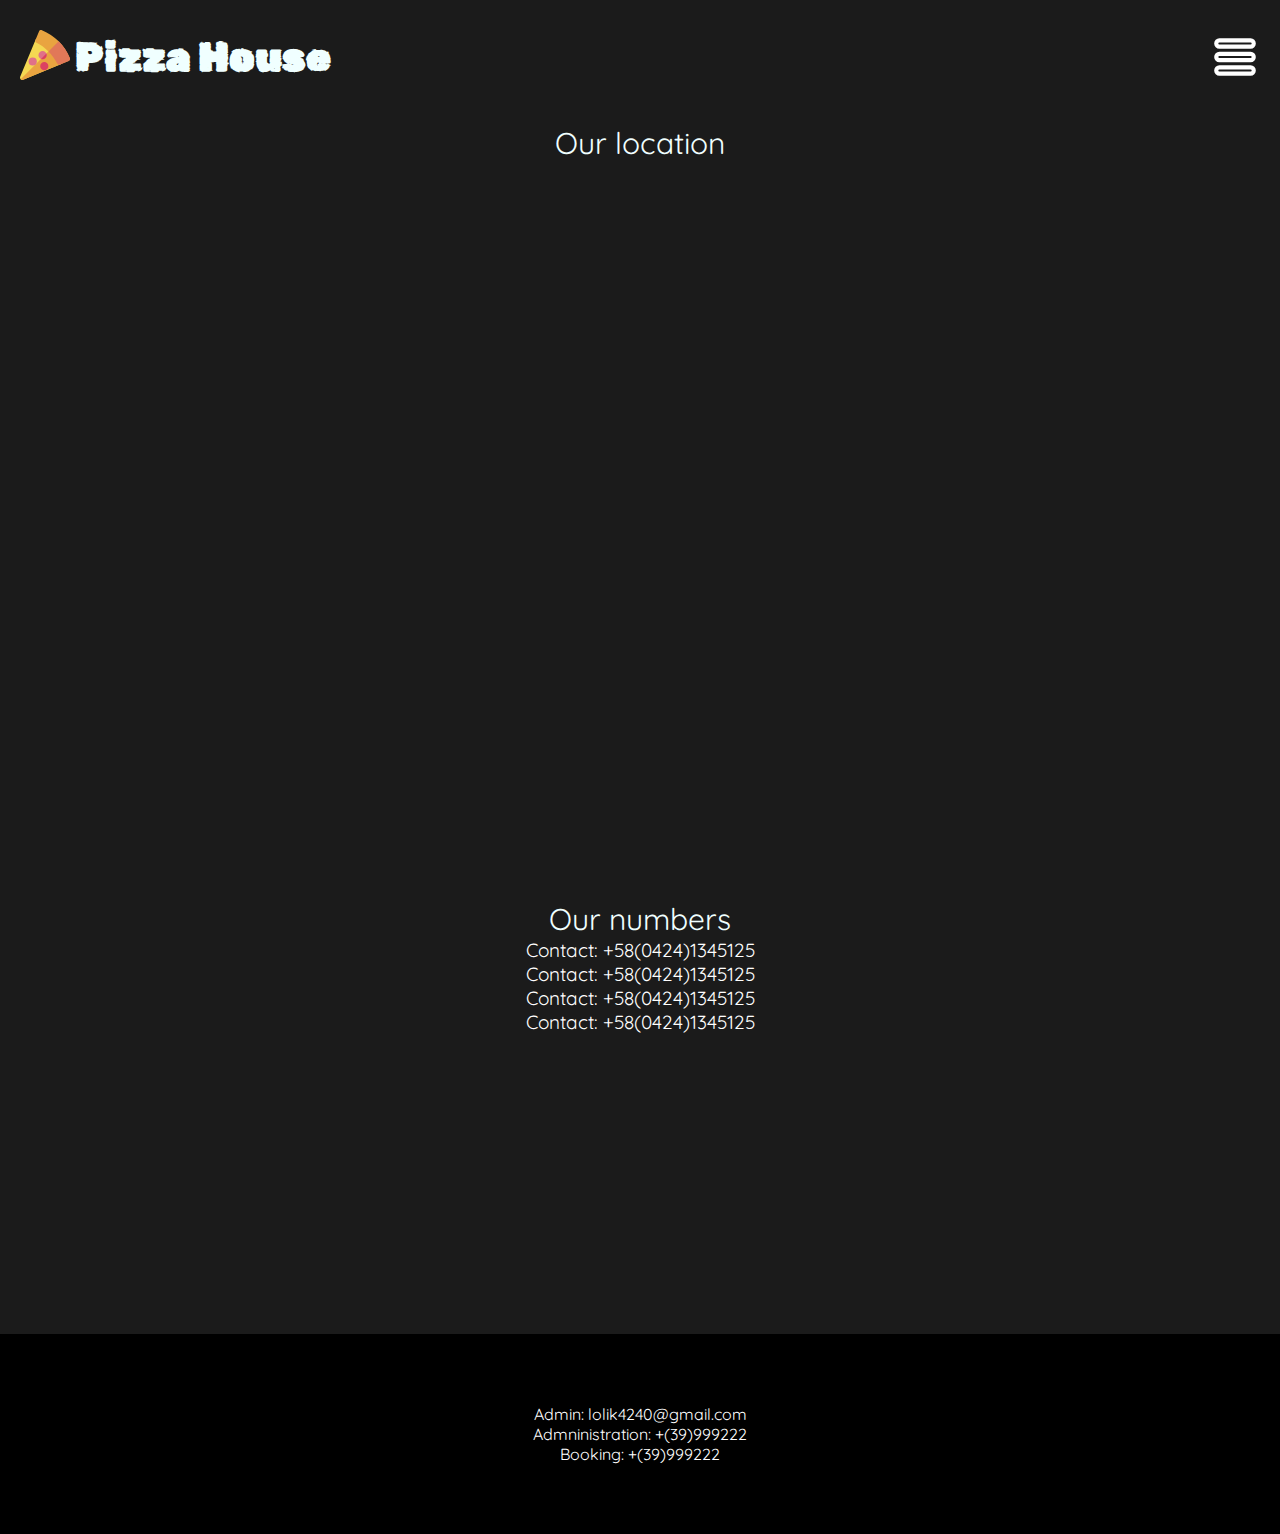
<file: contacts.html>
<!DOCTYPE html>
<html lang="en">
<head>
    <meta charset="UTF-8">
    <meta http-equiv="X-UA-Compatible" content="IE=edge">
    <meta name="viewport" content="width=device-width, initial-scale=1.0">
    <link rel="stylesheet" href="css/style.css">
    <link rel="stylesheet" href="css/style2.css">
    <link rel="stylesheet" href="css/style3.css">
    <title>Contacts</title>
</head>

<body>
    <div class="preloader" id="preloader">
        <div class="windows8">
            <div class="wBall" id="wBall_1">
                <div class="wInnerBall"></div>
            </div>
            <div class="wBall" id="wBall_2">
                <div class="wInnerBall"></div>
            </div>
            <div class="wBall" id="wBall_3">
                <div class="wInnerBall"></div>
            </div>
            <div class="wBall" id="wBall_4">
                <div class="wInnerBall"></div>
            </div>
            <div class="wBall" id="wBall_5">
                <div class="wInnerBall"></div>
            </div>
        </div>
    </div>
    <div class="contento">
      
        <div class="group-logo" id="zag">
            <div class="wraperforlogo">
            <a href="index.html"><img class="logo" src="pizza.svg" alt="pizza" ></a>        
            <h1>Pizza House</h1>
            </div>
            <img class="logo2" src="arrow.svg" alt="x" id="but1">
            <img class="logo3" src="x.svg" alt="x" id="but2">
            <div class="cont-head" id="cont-head">
        
    
         
    
    
                <div class="groupall">
        
                
        
                    <div class="group">
                        <a href="menu.html" class="wdth">
                         <div class="butt"><h2  class="h12">Our menu</h2></div>
                     </a>
                        <a href="constrcuct.html" class="wdth">
                         <div class="butt"><h2  class="h12">Construct Pizza</h2>
                         </div>
                     </a> 
                        <a href="contacts.html" class="wdth">
                         <div class="butt"><h2 class="h12">Contacts</h2>
                         </div>
                     </a>
                 </div>
        
                
                
            </div>
        
        
        
          
            </div>
        </div>
        <h2 class="margin-top h22 ">Our location</h2>
        <div class="mapo"><iframe src="https://www.google.com/maps/embed?pb=!1m14!1m8!1m3!1d47518.210022921434!2d12.4833013!3d41.895263!3m2!1i1024!2i768!4f13.1!3m3!1m2!1s0x132f61b6532013ad%3A0x28f1c82e908503c4!2z0JrQvtC70LjQt9C10Lk!5e0!3m2!1sru!2sit!4v1662139009695!5m2!1sru!2sit" width="600" height="450" style="border:0;" allowfullscreen="" loading="lazy" referrerpolicy="no-referrer-when-downgrade"></iframe></div>
        <h2 class="margin-top h22 ">Our numbers</h2>
        <div class="contacto">
            <h3 class="nomer">Contact: +58(0424)1345125</h3>
            <h3 class="nomer">Contact: +58(0424)1345125</h3>
            <h3 class="nomer">Contact: +58(0424)1345125</h3>
            <h3 class="nomer">Contact: +58(0424)1345125</h3>
        </div>
    </div>
        <div class="footer mgtop">
        <div class="wrap">
        <p>Admin: lolik4240@gmail.com</p>
        <p>Admninistration: +(39)999222</p>
        <p>Booking: +(39)999222</p>
        </div>   
    </div>
    <script src="script/script.js"></script>
    <script src="script/script2.js"></script>
    <script src="script/script5.js"></script>
</body>
</html>
</file>
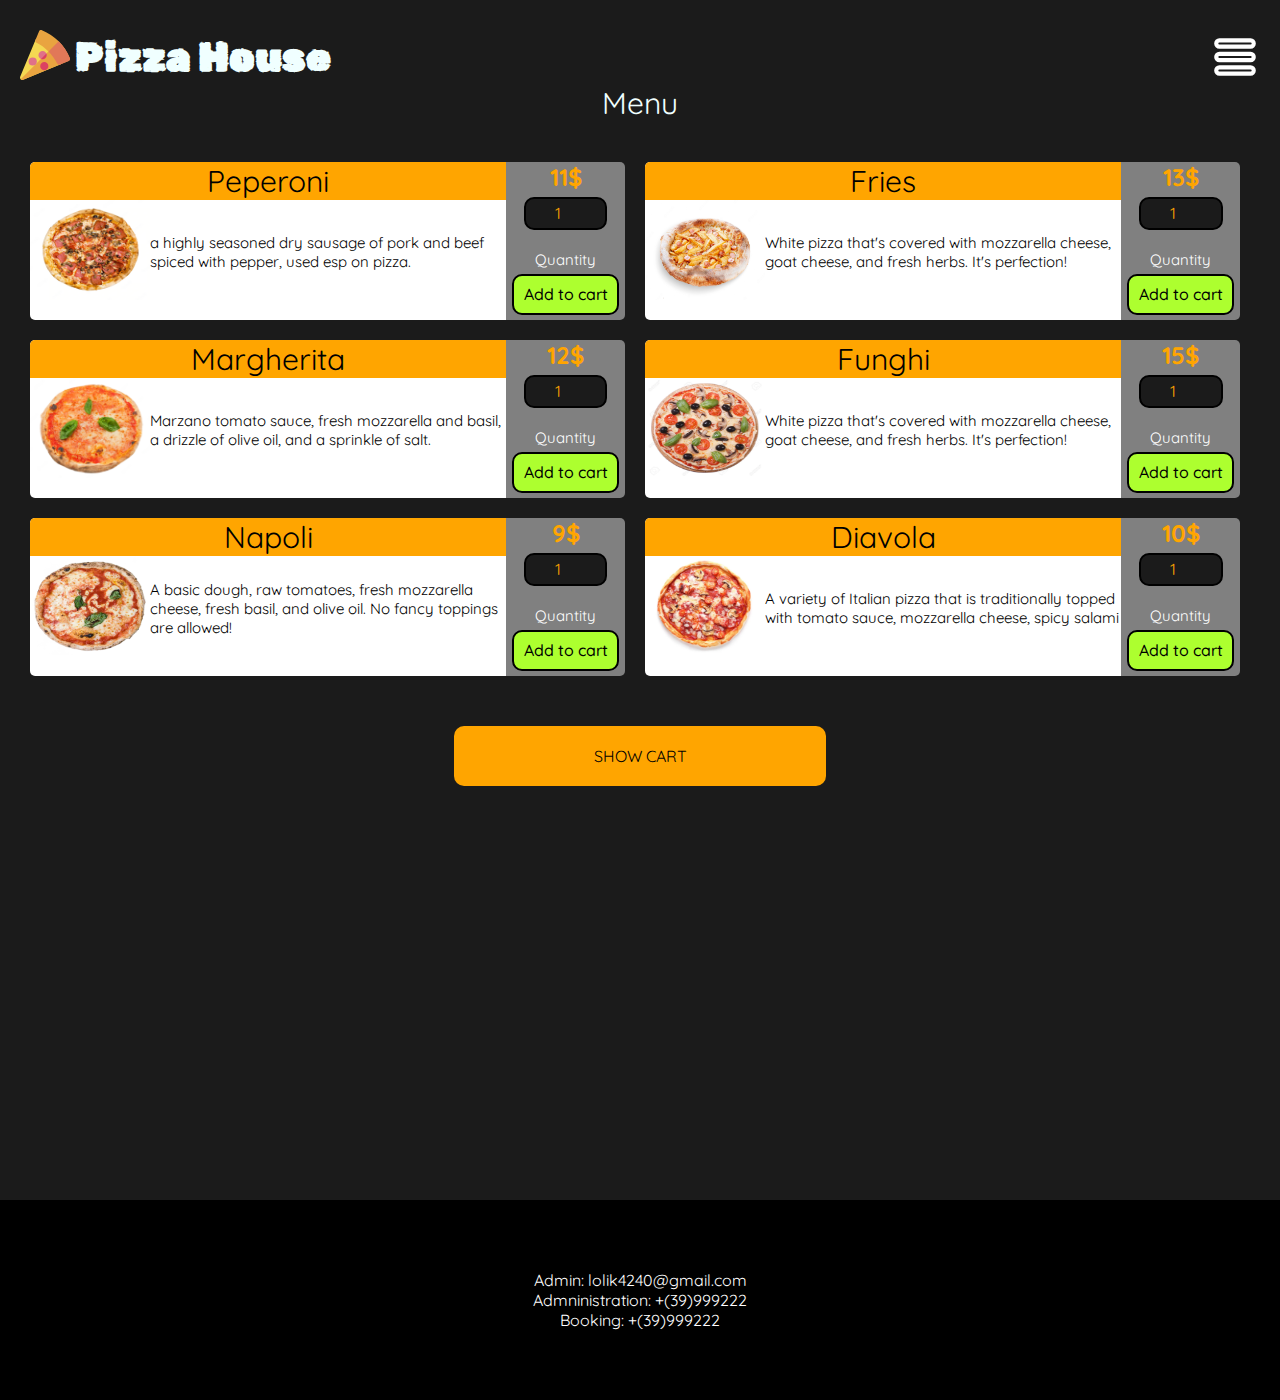
<file: menu.html>
<!DOCTYPE html>
<html lang="en">
<head>
    <meta charset="UTF-8">
    <meta http-equiv="X-UA-Compatible" content="IE=edge">
    <meta name="viewport" content="width=device-width, initial-scale=1.0">
    <link rel="stylesheet" href="css/style.css">
    <link rel="stylesheet" href="css/style2.css">
    <link rel="stylesheet" href="css/style3.css">
    <title>Menu</title>
</head>
<body>
    <div class="preloader" id="preloader">
        <div class="windows8">
            <div class="wBall" id="wBall_1">
                <div class="wInnerBall"></div>
            </div>
            <div class="wBall" id="wBall_2">
                <div class="wInnerBall"></div>
            </div>
            <div class="wBall" id="wBall_3">
                <div class="wInnerBall"></div>
            </div>
            <div class="wBall" id="wBall_4">
                <div class="wInnerBall"></div>
            </div>
            <div class="wBall" id="wBall_5">
                <div class="wInnerBall"></div>
            </div>
        </div>
    </div>
    <div class="contentall">


        <div class="group-logo" id="zag">
            <div class="wraperforlogo">
            <a href="index.html"><img class="logo" src="pizza.svg" alt="pizza" ></a>        
            <h1>Pizza House</h1>
            </div>
            <img class="logo2" src="arrow.svg" alt="x" id="but1">
            <img class="logo3" src="x.svg" alt="x" id="but2">
            <div class="cont-head" id="cont-head">
            <div class="groupall">
            <div class="group">
                   <a href="index.html" class="wdth">
                    <div class="butt"><h2  class="h12">Main page</h2></div>
                </a>
                   <a href="constrcuct.html" class="wdth">
                    <div class="butt"><h2  class="h12">Construct Pizza</h2>
                    </div>
                </a> 
                   <a href="contacts.html" class="wdth">
                    <div class="butt"><h2 class="h12">Contacts</h2>
                    </div>
                </a>
            </div>
         </div>
         </div>
        </div>






        <p class="h22">Menu</p>
        <div class="menu" id="menu">
            <div class="wrappforitem">
                <div class="menuitem" >
                 <div class="wrapformenu1">
                    <p class="h22 menuh2">Peperoni</p>
                    <div class="wrapformenu3">
    
                    <div class="imgmenu"><img src="ukrainian.png" class="imgmenu1" alt=""></div>
                    
                    <h3>a highly seasoned dry sausage of pork and beef spiced with pepper, used esp on pizza.</h3>
                    
                    </div>
                </div>
                    <div class="wrapformenu2">
                        <h2 class="money">11$</h2>
                        <input type="number" step="1" min="1" max="5" value="1"><h3 class="white">Quantity</h3>
                        <div class="button" id="menuitem1"> Add to cart</div>
                    </div>
                 
                </div>
                
                
                <div class="menuitem">
                    <div class="wrapformenu1">
                       <p class="h22 menuh2">Fries</p>
                       <div class="wrapformenu3">
                       <div class="imgmenu"><img src="potat.png" class="imgmenu1" alt=""></div>
                       <h3>White pizza that's covered with mozzarella cheese, goat cheese, and fresh herbs. It's perfection!</h3>
                       </div>
                   </div>
                       <div class="wrapformenu2">
                        <h2 class="money">13$</h2>
                           <input type="number" step="1" min="1" max="5" value="1"><h3 class="white">Quantity</h3>
                           <div class="button"> Add to cart</div>
                       </div>
                    
                   </div>
                </div>
            <div class="wrappforitem">
            <div class="menuitem" >
             <div class="wrapformenu1">
                <p class="h22 menuh2">Margherita</p>
                <div class="wrapformenu3">

                <div class="imgmenu"><img src="margherita.png" class="imgmenu1" alt=""></div>
                
                <h3>Marzano tomato sauce, fresh mozzarella and basil, a drizzle of olive oil, and a sprinkle of salt.</h3>
                
                </div>
            </div>
                <div class="wrapformenu2">
                    <h2 class="money">12$</h2>
                    <input type="number" step="1" min="1" max="5" value="1"><h3 class="white">Quantity</h3>
                    <div class="button" id="menuitem1"> Add to cart</div>
                </div>
             
            </div>
            
            
            <div class="menuitem">
                <div class="wrapformenu1">
                   <p class="h22 menuh2">Funghi</p>
                   <div class="wrapformenu3">
                   <div class="imgmenu"><img src="funghi.png" class="imgmenu1" alt=""></div>
                   <h3>White pizza that's covered with mozzarella cheese, goat cheese, and fresh herbs. It's perfection!</h3>
                   </div>
               </div>
                   <div class="wrapformenu2">
                    <h2 class="money">15$</h2>
                       <input type="number" step="1" min="1" max="5" value="1"><h3 class="white">Quantity</h3>
                       <div class="button"> Add to cart</div>
                   </div>
                
               </div>
            </div>
            <div class="wrappforitem">
               <div class="menuitem">
                <div class="wrapformenu1">
                   <p class="h22 menuh2">Napoli</p>
                   <div class="wrapformenu3">
                   <div class="imgmenu"><img src="napoli.png" class="imgmenu1" alt=""></div>
                   <h3> A basic dough, raw tomatoes, fresh mozzarella cheese, fresh basil, and olive oil. No fancy toppings are allowed!</h3>
                   </div>
               </div>
                   <div class="wrapformenu2">
                    <h2 class="money">9$</h2>
                       <input type="number" step="1" min="1" max="5" value="1"><h3 class="white">Quantity</h3>
                       <div class="button"> Add to cart</div>
                   </div>
                
               </div>
               
               <div class="menuitem">
                <div class="wrapformenu1">
                   <p class="h22 menuh2">Diavola</p>
                   <div class="wrapformenu3">
                   <div class="imgmenu"><img src="diavola.png" class="imgmenu1" alt=""></div>
                   <h3> A variety of Italian pizza that is traditionally topped with tomato sauce, mozzarella cheese, spicy salami</h3>
                   </div>
               </div>
                   <div class="wrapformenu2">
                    <h2 class="money">10$</h2>
                       <input type="number" step="1" min="1" max="5" value="1"><h3 class="white">Quantity</h3>
                       <div class="button"> Add to cart</div>
                   </div>
                
               </div>
        </div>
    </div>
        <div class="showcart" id="showCart">SHOW CART</div>
        <div class="cart" id="cart">
            <p class ="h22">YOUR CART</p>
            <div class="cartwrapper1" id="cartmenu"></div>
            <div class="cartwrapper2">
                <div class="button" id="makeorder">MAKE ORDER</div>
               
            </div>
        </div>

        <div class="container" id="conete">
            <h2 class=" black">Contact information</h2>
            <form action="mail.php" method="POST" id="formTelegram" onsubmit="return false">
              <input type="text" name="username" id='userName' placeholder="Name" >
              
              
                <input name="userphone" id='userPhone' placeholder="Number" >
                <input name="useremail" placeholder="E-mail" id="userEmail">
              
              <input type="text" name="usercity" id='usercityyy' placeholder="City">
             
              <input type="text" name="userquest" placeholder="Your order" class="textarea" id="question">
              <input name="pricers" placeholder="price" id="pricers" type="text" readonly="readonly">
              <input type="submit" value="Make Order" id="submitBut" onclick="checkForm()">
              <div class="row2" id="row2">
                <div class="remove" id="remove1">X</div>
               
                
              </div>
            </form>
          </div>
        
          
    </div>
    <div class="footer mgtop">
        <div class="wrap">
        <p>Admin: lolik4240@gmail.com</p>
        <p>Admninistration: +(39)999222</p>
        <p>Booking: +(39)999222</p>
        </div>   
    </div>
    <script src="script/script.js"></script>
    <script src="script/script3.js"></script>
    <script src="script/script4.js"></script>
    <script src="script/script5.js"></script>
</body>
</html>
</file>
<file: css/style.css>
@import url('https://fonts.googleapis.com/css2?family=Rubik+Distressed&display=swap');
@import url('https://fonts.googleapis.com/css2?family=Quicksand:wght@300&family=Rubik+Distressed&display=swap');
@import url('https://fonts.googleapis.com/css2?family=Rubik+Dirt&display=swap');

@import url('https://fonts.googleapis.com/css2?family=Quicksand&family=Rubik+Dirt&display=swap');
*{
    margin: 0;
    padding: 0;
    box-sizing: border-box;
}
html, body {min-height:100%; height:100%; display:block;}

a:active, /* активная/посещенная ссылка */
a:hover,  /* при наведении */
a {
  text-decoration: none;
   
    
    outline: none;
  text-decoration: none;
}
.wdth{
    cursor: pointer;
    display: flex;
    width: 100%;
  }
.first{
    position: relative;
   
    z-index: 1;
    padding-top: 50px;
    padding-left: 50px;
    padding-right: 50px;
    
    background-color: rgb(27, 27, 27);
  
    

    
}
.wrappersliders{
    width: 100%;
    display: flex;
    flex-direction: column;
    align-items: center;
    justify-content: center;
    text-align: center;
}
.wraperforlogo{
    display: flex;
    align-items: center;
    width: 100%;
    justify-content: space-between;
}
#cityquest{
    margin-right: 5px;
}

.logo2{
    cursor: pointer;
    transition: 0.25s;
    font-size: 20px;
    color: azure;
    width: 50px;
    fill: azure;
}
.logo3{
    
    transition: 0.25s;
    display: none;
    font-size: 20px;
    color: azure;
    width: 50px;
    fill: azure;
}
.logo{
    margin-right: 5px;
    cursor: pointer;
    font-size: 15px;
    width: 50px;
    height: 50px;
}
.cont-head{
    
    z-index: 100;
    position: absolute;
    
    display:none; 
    margin-left: auto;
    margin-right: auto;
    align-items: center;
    justify-content: center;
    
    top:-500px;
    transition: 0.25s;
    
    font-family: 'Quicksand';
    flex-direction: column;
    /* color: azure; */
}
.group-logo{
    
    z-index: 3;
    align-items: center;
    justify-content: center;
    color: black;
    display: flex;
    flex-direction: row;
    align-items: center;
    justify-content: center;
}
.groupall{
    border-radius: 10px;
    background-color: rgb(87, 87, 87);
    display: flex;
    flex-direction: column;
    
    justify-content: center;
}
.group-contacts{
    
    text-align: center;
    display: flex;
    flex-direction: column;
    align-items: center;
    justify-content: center;
}
.group{
    border-radius: 10px;
    text-align: center;
    display: flex;
    flex-direction: column;
    align-items: center;
    justify-content: center;
}
.butt{
    color: azure;
    display: flex;
    width: 100%;
    height: 60px;
    justify-content: center;
    align-items: center;
    
    
}
.butt:hover{
    background-color: azure;
    color: black;
}
h3{
    width:100%;
}
h2{
    /* width: 100%; */
}
h1{
    font-size: 25px;
    margin-left: auto;
    margin-right: auto;
    font-family: 'Rubik Distressed';
    color: azure;
}
.buttonb{
    
    display: flex;
    flex-direction: column;
    justify-content: space-between;
    width: 40px;
    height: 30px;
    background-color:rgb(30, 34, 34);

}
span{
    display: flex;
    height: 5px;
    width:100%;
    background-color:azure;

}
/* шапка и меню */
 .main-info{
    
    background-color: rgb(27, 27, 27);
    margin-top: 30px;
    position: relative;
    height: 300px;
    color: azure;
    text-align: center;
    justify-content: center;
    align-items: center;
    margin-left: auto;
    margin-right: auto;
    display: flex;
    flex-direction: column;
    
    font-family: 'Quicksand', sans-serif;
    overflow: hidden;
 }
 .main-info2{
    
    background-color: rgb(27, 27, 27);
    margin-top: 30px;
    position: relative;
    height: 300px;
    color: azure;
    text-align: center;
    justify-content: center;
    align-items: center;
    margin-left: auto;
    margin-right: auto;
    display: flex;
    flex-direction: column;
    
    font-family: 'Quicksand', sans-serif;
    overflow: hidden;
 }
 #h2_1{
    width: 100%;
    top:0;
    position: absolute;
    left:-270px;
    transition: 0.3s;
 }
 #h2_2{
    width: 100%;
    top:0;
    position: absolute;
    left:-270px;
    transition: 0.6s;
 }
 .slider-cont{
    
    background-color: rgb(27, 27, 27);
    display: flex;
    width: 275px;
    border-radius: 10px;
    margin-top: 15px;
    height: 150px;
    overflow: hidden;
 }
 .imgfill{
    display: flex;
    width: 275px;
    overflow: hidden;
 }
 .arr-cont{
    display: flex;
    width: 300px;
    flex-direction: row;
    justify-content: space-around;
    margin-top: 15px;
 }
#img1{
    transition: 1s;
}
#st1{
    cursor: pointer;
}
#st2{
    cursor: pointer;
}
#st1:hover{
    background-color: rgb(0, 0, 0);
    color:black
}
#st2:hover{
    background-color: rgb(0, 0, 0);
    color:black
}
#st4{
    cursor: pointer;
}
#st3{
    cursor: pointer;
}
.city-cont{
    margin-left: auto;
    display: flex;
    flex-direction: row;
    margin-right: auto;
    margin-top: 50px;
    background-color:rgb(27, 27, 27);
    color: azure;
    font-family: 'Quicksand', sans-serif;
    justify-content: center;
    align-items: center;
    display: flex;
    color: black;
    /* height: 50px; */
}
.cityh{
    font-size: 18px;
    display: flex;
    flex-direction: row;
    justify-content: center;
    align-items: center;
    color: azure;
    /* height: 50px; */
}
#city{
    
    border-radius: 5px;
    display: flex;
    flex-direction: row;
    cursor: pointer;
    color: black;
    background-color: orange;
}
.marguee2{
    font-weight: bold;
    display: flex;
    font-family: 'Quicksand', sans-serif;
    justify-content: center;
    align-items: center;
    color: black;
    background-color: orange;
    /* height: 50px; */
}
.h12{
    /* width: 100%; */
}
#yesorno{
    margin-bottom: 40px;
    margin-top: 25px;
    /* width: 100%; */
    display: flex;
    flex-direction: row;
    justify-content: space-around;
    align-items: center;
}
#yes{
    cursor: pointer;
    width: 25px;
    height: 25px;
}
#no{
    cursor: pointer;
    width: 30px;
    height: 30px;
}
#thankyou{
    margin-bottom: 40px;
    margin-left: auto;
    margin-right: auto;
    margin-top: 15px;
    z-index:15;
    text-align: center;
    border-radius: 10px;
    background-color: hsla(0, 0%, 46%, 0.7);
    
    font-family: 'Quicksand', sans-serif;
    color: white;
    display: flex;
    
    width: 70%;
    
    align-items: center;
    justify-content: center;
}
.cities{
  
   
   
    justify-content: space-around;
    align-items: center;
    display: flex;
    background-color: rgb(87, 87, 87);
    flex-direction: row;
}
.contcities{
    justify-content: center;
    align-items: center;
    display: flex;
    flex-direction: column;
}
.butt2{
    margin: 5px;
    
    font-family: 'Quicksand', sans-serif;
    display: flex;
    align-items: center;
    justify-content: center;
    height: 50px;
    width: 110px;
    border-radius: 5px;
    border: 1px solid black;
}
.butt2:hover{
    color: black;

    cursor: pointer;
    background-color: azure;
    
}
.allh{
    color: black;
    display: flex;
    justify-content: center;
    align-items: center;
    text-align: center;
    /* width: 100%; */
    /* height: 100%; */
}
.citiesAL{
    /* height: 300px; */
    flex-direction: column;
    position: fixed;
    z-index: 40;
    top: 10%;
    left: -2000px ;
    border-radius: 10px;
    width: 80%;
    margin-left: auto;
    margin-right: auto;
    justify-content: space-around;
    align-items: center;
    display: flex;
    background-color: rgb(87, 87, 87);
    }
.flex{
    font-family: 'Quicksand', sans-serif;
    display: flex;
    color: azure;
}
.button-order{
    color: orange;
    margin-top: 15px;
    justify-content: center;
    align-items: center;
    text-align: center;
    width: 100px;
    height: 50px;
    display: flex;
    background-color: rgb(30, 34, 34);
    border: 2px solid orange;
    border-radius: 10px;
}
.button-order:hover{
    border-color: black;
    background-color: orange;
    color: black;
}
/*  */
.second{
    height: 50%;
    background-color: rgb(39, 39, 39);
    /* width: 100%; */
    flex-direction: column;
    display: flex;
    
}
.construct-pizza-h2{
    text-align: center;
    margin-left: auto;
    margin-right: auto;
    width: 80%;
    /* height: 100px; */
    font-family: 'Rubik Dirt';
    align-items: center;
    justify-content: center;
    color: azure;
    display: flex;
    
}
.construct-pizza-cont{
    margin-top: 30px;
    /* width: 100%; */
    
    display: flex;
    flex-direction: column;
    
}
.imgPIZZA{
    border-radius: 5px;
    width: 270px;
    height: 170px;

}
.PIZZA{
    border-radius: 5px;
    /* width: 100%; */
    display: flex;
    justify-content: center;
}
.marginauto{
    font-family: 'Quicksand', sans-serif;
    color: azure;
    margin-left: auto;
    margin-right: auto
}
.footer{
    justify-content: center;
    align-items: center;
    text-align: center;
    height: 200px;
    /* margin-top: 300px; */
    width: 100%;
    font-family: 'Quicksand', sans-serif;
    flex-direction: column;
    display: flex;
    background-color: black;
    color: white;
    
}
.wrap{
    display: flex;
    flex-direction: column;
    width: 100%;
    justify-content: space-around;
}

@media (min-width:768px) {
    h1{
        margin-left: 0px;
    }
    .wraperforlogo{
        justify-content: flex-start;
    
    }
    .group-logo{
        justify-content: space-between;
    }
    h1{
        font-size: 32px;
    }
    .cityh{
        font-size: 26px;
    }
    #yesorno{
        justify-content: space-between;
        padding-left: 50px;
        padding-right: 50px;
    }
    #yes{
        width: 35px;
        height: 35px;
    }
    #no{
        width: 40px;
        height: 40px;
    }
    .slider-cont{
        width: 400px;
        height: 270px;
    }
    .imgfill{
        width: 400px;
        height: 270px;
    }
    .main-info{
        margin-top: 65px;
        height: 480px;
    }
    .main-info2{
        margin-top: 65px;
        height: 480px;
    }
    .cities{
        width: 70%;
        justify-content: space-around;
    }
    .button-order{
        font-size: 28px;
        margin-top: 25px;
        width: 200px;
        height: 60px;
    }
    .imgPIZZA{
        width: 400px;
        height: 270px;
    }
    .groupall{
        width: 80%;
    }
    #h2_1{
        font-size: 30px;
    }
    #h2_2{
        font-size: 30px;
    }
    }
@media(min-width:900px){
    .wrappersliders{
        flex-direction: row;
      }
    
    h1{
        font-size: 40px;
    }
    .wraperforlogo{
        justify-content: flex-start;
    }
    /* .logo2{
        display: none;
    } */
    .group-logo{
        justify-content: flex-start;
    }
    .cont-head{
        
       margin-left: 10%;
        width:50% ;
        position: absolute;
        display: flex;
        flex-direction:row;
        display: flex;

    }
    .groupall{
        font-weight: 500;
        background-color: rgba(255, 166, 0, 0.977);
        color: black;
        border-radius: 0px;
        width: 50%;
        flex-direction: row;
    }
    .group{
        border-radius: 0px;
        width: 100%;
        flex-direction: row;
    }
    .citiesAL{
        Z-index:150;
        top:30%;
        height: 300px;
    }
    .butt2{
        width:300px;
    }
    #yesorno{
        justify-content: space-evenly;
    }
    .butt{
        color: black;
    }
}
</file>
<file: css/style2.css>
@import url('https://fonts.googleapis.com/css2?family=Rubik+Distressed&display=swap');
@import url('https://fonts.googleapis.com/css2?family=Quicksand:wght@300&family=Rubik+Distressed&display=swap');
@import url('https://fonts.googleapis.com/css2?family=Rubik+Dirt&display=swap');

@import url('https://fonts.googleapis.com/css2?family=Quicksand:wght@500&display=swap');

@import url('https://fonts.googleapis.com/css2?family=Quicksand&family=Rubik+Dirt&display=swap');
html{
  scroll-behavior: smooth;
}
*{
    margin:0;
    padding: 0;
}
.black{
  font-weight: 400;
  font-family: 'Quicksand', sans-serif;
  text-align: center;
  font-size: 30px;
  width: 50%;
  justify-content: center;
  align-items: center;
  display: flex;
  margin-left: auto;
  margin-right: auto;
  color: white;
}
.money{
  display: flex;
  width: 100%;
  color: orange;
  align-items: center;
  justify-content: center;
  text-align: center;
  margin-bottom: 5px;
  font-family: "Quicksand";
}
.width:hover{
  background-color: azure;
  cursor: pointer;
}
.width{
  display: flex;
  flex-direction: row;
  width: 100%;
}
body{
    box-sizing: border-box;
    /* background-color: black; */
    background-color: rgb(27, 27, 27);
  
    padding-bottom: 0;
}
.contentall{
    position: relative;
    padding-left: 20px;
    padding-right: 20px;
    padding-top: 20px;
    padding-top: 30px;
    display:inline-block;
   
    height: 100%;
    background-color: rgb(27, 27, 27)
    
}
.h26{
  font-weight: 400;
    font-family: 'Quicksand', sans-serif;
    color: azure;
    font-size: 30px;
    width: 50%;
    justify-content: center;
    align-items: center;
    display: flex;
    margin-left: auto;
    margin-right: auto;
}
.h24{
  font-weight: 400;
    font-family: 'Quicksand', sans-serif;
    color: azure;
    font-size: 30px;
    width: 50%;
    justify-content: center;
    align-items: center;
    display: flex;
    margin-left: auto;
    margin-right: auto;
}
.h23{
  font-weight: 400;
    font-family: 'Quicksand', sans-serif;
    color: azure;
    font-size: 30px;
    width: 50%;
    justify-content: center;
    align-items: center;
    display: flex;
    margin-left: auto;
    margin-right: auto;
}
.h22{
    text-align: center;
    font-weight: 400;
    font-family: 'Quicksand', sans-serif;
    color: azure;
    font-size: 30px;
    width: 50%;
    justify-content: center;
    align-items: center;
    display: flex;
    margin-left: auto;
    margin-right: auto;
}
.menu{
    margin-top: 30px;
    display: flex;
    flex-direction: column;
    width: 100%;
    
    
}
.menuh2{
    
    
    color: black;
    background-color: orange;
    width: 100%;
}
.menuitem{
    overflow: hidden;
    margin-top: 20px;
    border-radius: 5px;
    color: black;
    display: flex;
    flex-direction: row;
    width: 100%;
}
.imgmenu1{
    
    
    width: 120px;
    height: 100px;
}
.wrapformenu1{
    
    
    background-color: white;
    display: flex;
    width: 80%;
    flex-direction: column;
}
.wrapformenu2{
    
    
    color: black;
    background-color: grey;
    justify-content: space-around;
    display: flex;
    flex-direction: column;
    width: 20%;
}
.wrapformenu3{
    
    justify-content: center;
    align-items: center;
    display: flex;
    flex-direction: row;
    width: 100%;
}
h3{
    display: flex;
    width: 90%;
    margin-left: auto;
    margin-right: auto;
    font-weight: 400;
    font-size: 15px;
    color: black;
    font-family: "Quicksand";
}
.button{
    cursor: pointer;
    border: 2px solid black;
    border-radius: 10px;
    cursor: pointer;
    font-weight: 500;
    text-align: center;
    justify-content: center;
    align-items: center;
    font-family: 'Quicksand', sans-serif;
    display: flex;
    width: 90%;
    margin-top: 5px;
    margin-bottom: 5px;
    margin-left: auto;
    margin-right: auto;
    background-color: greenyellow;
}
input[type=number]{
    text-align: center;
    justify-content: center;
    align-items: center;
    border: 2px solid black;
    border-radius: 10px;
    margin-left: auto;
    margin-right: auto;
    width: 50%;;
    height: 25%;
  }
  .white{
    justify-content: center;
    align-items: center;
    text-align: center;
    color: white;
  }
.showcart{
  
    -webkit-user-select: none;
    /* user-select -- это нестандартное свойство */

    -moz-user-select: none;
    /* поэтому нужны префиксы */

    -ms-user-select: none;
  
    cursor: pointer;
    border-radius: 10px;
    font-family: 'Quicksand', sans-serif;
    margin-top: 40px;
    align-items: center;
    justify-content: center;
    background-color: orange;
    height: 60px;
    display: flex;
    width: 30%;
    margin-left: auto;
    margin-right: auto;
}
.cart{
  margin-left: 10%;
  margin-top: 30px;
  width: 80%;
   
    left: -2000px;
    transition: 0.2s;
    position: absolute;
    border-radius: 10px;
    justify-content: center;
    align-items: center;
    display: flex;
    background-color: rgb(39, 39, 39);
    flex-direction: column;
}
.cartwrapper1{
    margin-top: 15px;
    margin-bottom: 15px;
    min-height: 90px;
    width: 90%;
    margin-left: auto;
    margin-right: auto;
    background-color: azure;

}
.cartwrapper2{
    margin-top: 15px;
    margin-bottom: 15px;
    min-height: 90px;
    align-items: center;
    justify-content: center;

    width: 25%;
    margin-left: auto;
    margin-right: auto;
    

}
.wrapperforElement{
    display: flex;
    flex-direction: row;
    width: 100%;
    background-color: rgb(27, 27, 27);
}
.delete{
  cursor: pointer;
    text-align: center;
    align-items: center;
    align-items: center;
    display: flex;
    align-items: center;
    justify-content: center;
    text-align: center;
    width: 100px;
    background-color: red;
    color: azure;
    
    
}




/* KKKKKKKKKKKKKKKKKKK */
.container{
 
  height: 100%;
  border: 2px solid orange;
  position: absolute;
  top: -5000px;
  font-family: 'Quicksand', sans-serif;
  width: calc(100% - 40px);
  display: flex;
  background-color: rgb(27, 27, 27);
  transition: 0.3s;
  flex-direction: column;
  border-radius: 15px;
  }
  form{
    font-family: 'Quicksand', sans-serif;
    flex-direction: column;
    display: flex;
    width: 100%;
  }
  h4{
    display: flex;
    font-size: 25px;
    text-align: center;
    margin-bottom: 15px;
  }
  p{
    text-align: center;
  }
  .green{
    color: rgb(57, 255, 110);
    font-weight: bold;
  }
  input{
    color: orange;
    font-family: 'Quicksand', sans-serif;
    text-align: center;
    display: flex;
    background-color: rgb(27, 27, 27);
    justify-content: center;
    height: 35px;
    padding: 0px 10px;
    font-size: 16px;
    margin-bottom: 20px;
    border: none;
    border-bottom: orange 1px solid;
  }
  #submitBut{
    font-family: 'Quicksand', sans-serif;
    display: flex;
    height: 50px;
    background-color: greenyellow;
    color: black;
    border: none;
    text-transform: uppercase;
    border-radius: 15px;
    font-weight: bold;
    width: 100%;
    margin-bottom: 20px;
  }
  .textarea{
    font-family: 'Quicksand', sans-serif;
    display: flex;
    height: 200px;
    margin-bottom: 30px;
  }
  .row1{
    display: flex;
    flex-direction: column;
    gap: 30px;
  }
  
  .row2{
    display: flex;
    flex-direction: column;
    gap: 10px;
    height: 30px;
    align-items:center;
  }
  .underlined{
    text-decoration: underline;
  }
  #hideCart{
    font-family: 'Courier New', Courier, monospace;
    margin-top: 10px;
    margin-left: auto;
    margin-right: auto;
    width: 30px;
    height: 30px;
  }
  #makeorder{
   
  }
  .remove{
    font-weight: bold;
    font-size: 20px;
    background-color: red;
    color: white;
    display: flex;
   
    text-align: center;
    justify-content: center;
    align-items: center;
    width: 30px;
    height: 50px;
    
  }
  .mgtop{
    margin-top: 300px;
  }
  .wdth{
    display: flex;
    width: 100%;
  }
  @media(min-width:549px){
    .button{
      height: 50px;
    }
  }
  @media(min-width:768px){
    input[type=number]{width: 70%;}
   .wrapperforElement{
    min-height: 100px;
   }
    .wrappforitem{
      
      display: flex;
      flex-direction: row;
      width: 100%;
    }
    .menuitem{
      width: 48%;
      margin: 10px;
    }
    .wrapformenu2{
      background-color: gray;
    }
    .wrapformenu1{
   
    }
   
  }
</file>
<file: css/style3.css>
*{
    margin: 0;
    padding: 0;
    /* box-sizing: border-box; */
}

.contento{
    width: calc(100% - 15px) ;
    padding-left: 20px;
    padding-right: 20px;
    padding-top: 20px;
    padding-top: 30px;
    display: flex;
    width: 100%;
    flex-direction: column;

}
.mapo{
    margin-left: auto;
    margin-right: auto;
    display: flex;
    width: 50%;
    height: 30%;
    overflow:hidden;
    padding-bottom:56.25%;
    position:relative;
    
}
.mapo iframe{
    
    
    left:0;
    top:0;
    height:70%;
    width:100%;
    position:absolute;
}
.margin-top{
    margin-top: 40px;
}
.contacto{
    justify-content: center;
    align-items: center;
    text-align: center;
    display: flex;
    width: 100%;
    flex-direction: column;
    color: white;
}
.nomer{
    font-size: 19px;
    display: flex;
    width: 100%;
    flex-direction: column;
    color: white;
}
.preloader{
    z-index: 5000;
    background-color: black;
    display: flex;
    position: fixed;
    align-items: center;
    justify-content: center;
    height: 100%;
    width: 100%;
}

.windows8 {
	position: relative;
	width: 78px;
	height:78px;
	margin:auto;
}

.windows8 .wBall {
	position: absolute;
	width: 74px;
	height: 74px;
	opacity: 0;
	transform: rotate(225deg);
		-o-transform: rotate(225deg);
		-ms-transform: rotate(225deg);
		-webkit-transform: rotate(225deg);
		-moz-transform: rotate(225deg);
	animation: orbit 3.0225s infinite;
		-o-animation: orbit 3.0225s infinite;
		-ms-animation: orbit 3.0225s infinite;
		-webkit-animation: orbit 3.0225s infinite;
		-moz-animation: orbit 3.0225s infinite;
}

.windows8 .wBall .wInnerBall{
	position: absolute;
	width: 10px;
	height: 10px;
	background: rgb(255,183,0);
	left:0px;
	top:0px;
	border-radius: 10px;
}

.windows8 #wBall_1 {
	animation-delay: 0.656s;
		-o-animation-delay: 0.656s;
		-ms-animation-delay: 0.656s;
		-webkit-animation-delay: 0.656s;
		-moz-animation-delay: 0.656s;
}

.windows8 #wBall_2 {
	animation-delay: 0.133s;
		-o-animation-delay: 0.133s;
		-ms-animation-delay: 0.133s;
		-webkit-animation-delay: 0.133s;
		-moz-animation-delay: 0.133s;
}

.windows8 #wBall_3 {
	animation-delay: 0.2665s;
		-o-animation-delay: 0.2665s;
		-ms-animation-delay: 0.2665s;
		-webkit-animation-delay: 0.2665s;
		-moz-animation-delay: 0.2665s;
}

.windows8 #wBall_4 {
	animation-delay: 0.3995s;
		-o-animation-delay: 0.3995s;
		-ms-animation-delay: 0.3995s;
		-webkit-animation-delay: 0.3995s;
		-moz-animation-delay: 0.3995s;
}

.windows8 #wBall_5 {
	animation-delay: 0.533s;
		-o-animation-delay: 0.533s;
		-ms-animation-delay: 0.533s;
		-webkit-animation-delay: 0.533s;
		-moz-animation-delay: 0.533s;
}



@keyframes orbit {
	0% {
		opacity: 1;
		z-index:99;
		transform: rotate(180deg);
		animation-timing-function: ease-out;
	}

	7% {
		opacity: 1;
		transform: rotate(300deg);
		animation-timing-function: linear;
		origin:0%;
	}

	30% {
		opacity: 1;
		transform:rotate(410deg);
		animation-timing-function: ease-in-out;
		origin:7%;
	}

	39% {
		opacity: 1;
		transform: rotate(645deg);
		animation-timing-function: linear;
		origin:30%;
	}

	70% {
		opacity: 1;
		transform: rotate(770deg);
		animation-timing-function: ease-out;
		origin:39%;
	}

	75% {
		opacity: 1;
		transform: rotate(900deg);
		animation-timing-function: ease-out;
		origin:70%;
	}

	76% {
	opacity: 0;
		transform:rotate(900deg);
	}

	100% {
	opacity: 0;
		transform: rotate(900deg);
	}
}

@-o-keyframes orbit {
	0% {
		opacity: 1;
		z-index:99;
		-o-transform: rotate(180deg);
		-o-animation-timing-function: ease-out;
	}

	7% {
		opacity: 1;
		-o-transform: rotate(300deg);
		-o-animation-timing-function: linear;
		-o-origin:0%;
	}

	30% {
		opacity: 1;
		-o-transform:rotate(410deg);
		-o-animation-timing-function: ease-in-out;
		-o-origin:7%;
	}

	39% {
		opacity: 1;
		-o-transform: rotate(645deg);
		-o-animation-timing-function: linear;
		-o-origin:30%;
	}

	70% {
		opacity: 1;
		-o-transform: rotate(770deg);
		-o-animation-timing-function: ease-out;
		-o-origin:39%;
	}

	75% {
		opacity: 1;
		-o-transform: rotate(900deg);
		-o-animation-timing-function: ease-out;
		-o-origin:70%;
	}

	76% {
	opacity: 0;
		-o-transform:rotate(900deg);
	}

	100% {
	opacity: 0;
		-o-transform: rotate(900deg);
	}
}

@-ms-keyframes orbit {
	0% {
		opacity: 1;
		z-index:99;
		-ms-transform: rotate(180deg);
		-ms-animation-timing-function: ease-out;
	}

	7% {
		opacity: 1;
		-ms-transform: rotate(300deg);
		-ms-animation-timing-function: linear;
		-ms-origin:0%;
	}

	30% {
		opacity: 1;
		-ms-transform:rotate(410deg);
		-ms-animation-timing-function: ease-in-out;
		-ms-origin:7%;
	}

	39% {
		opacity: 1;
		-ms-transform: rotate(645deg);
		-ms-animation-timing-function: linear;
		-ms-origin:30%;
	}

	70% {
		opacity: 1;
		-ms-transform: rotate(770deg);
		-ms-animation-timing-function: ease-out;
		-ms-origin:39%;
	}

	75% {
		opacity: 1;
		-ms-transform: rotate(900deg);
		-ms-animation-timing-function: ease-out;
		-ms-origin:70%;
	}

	76% {
	opacity: 0;
		-ms-transform:rotate(900deg);
	}

	100% {
	opacity: 0;
		-ms-transform: rotate(900deg);
	}
}

@-webkit-keyframes orbit {
	0% {
		opacity: 1;
		z-index:99;
		-webkit-transform: rotate(180deg);
		-webkit-animation-timing-function: ease-out;
	}

	7% {
		opacity: 1;
		-webkit-transform: rotate(300deg);
		-webkit-animation-timing-function: linear;
		-webkit-origin:0%;
	}

	30% {
		opacity: 1;
		-webkit-transform:rotate(410deg);
		-webkit-animation-timing-function: ease-in-out;
		-webkit-origin:7%;
	}

	39% {
		opacity: 1;
		-webkit-transform: rotate(645deg);
		-webkit-animation-timing-function: linear;
		-webkit-origin:30%;
	}

	70% {
		opacity: 1;
		-webkit-transform: rotate(770deg);
		-webkit-animation-timing-function: ease-out;
		-webkit-origin:39%;
	}

	75% {
		opacity: 1;
		-webkit-transform: rotate(900deg);
		-webkit-animation-timing-function: ease-out;
		-webkit-origin:70%;
	}

	76% {
	opacity: 0;
		-webkit-transform:rotate(900deg);
	}

	100% {
	opacity: 0;
		-webkit-transform: rotate(900deg);
	}
}

@-moz-keyframes orbit {
	0% {
		opacity: 1;
		z-index:99;
		-moz-transform: rotate(180deg);
		-moz-animation-timing-function: ease-out;
	}

	7% {
		opacity: 1;
		-moz-transform: rotate(300deg);
		-moz-animation-timing-function: linear;
		-moz-origin:0%;
	}

	30% {
		opacity: 1;
		-moz-transform:rotate(410deg);
		-moz-animation-timing-function: ease-in-out;
		-moz-origin:7%;
	}

	39% {
		opacity: 1;
		-moz-transform: rotate(645deg);
		-moz-animation-timing-function: linear;
		-moz-origin:30%;
	}

	70% {
		opacity: 1;
		-moz-transform: rotate(770deg);
		-moz-animation-timing-function: ease-out;
		-moz-origin:39%;
	}

	75% {
		opacity: 1;
		-moz-transform: rotate(900deg);
		-moz-animation-timing-function: ease-out;
		-moz-origin:70%;
	}

	76% {
	opacity: 0;
		-moz-transform:rotate(900deg);
	}

	100% {
	opacity: 0;
		-moz-transform: rotate(900deg);
	}
}
</file>
